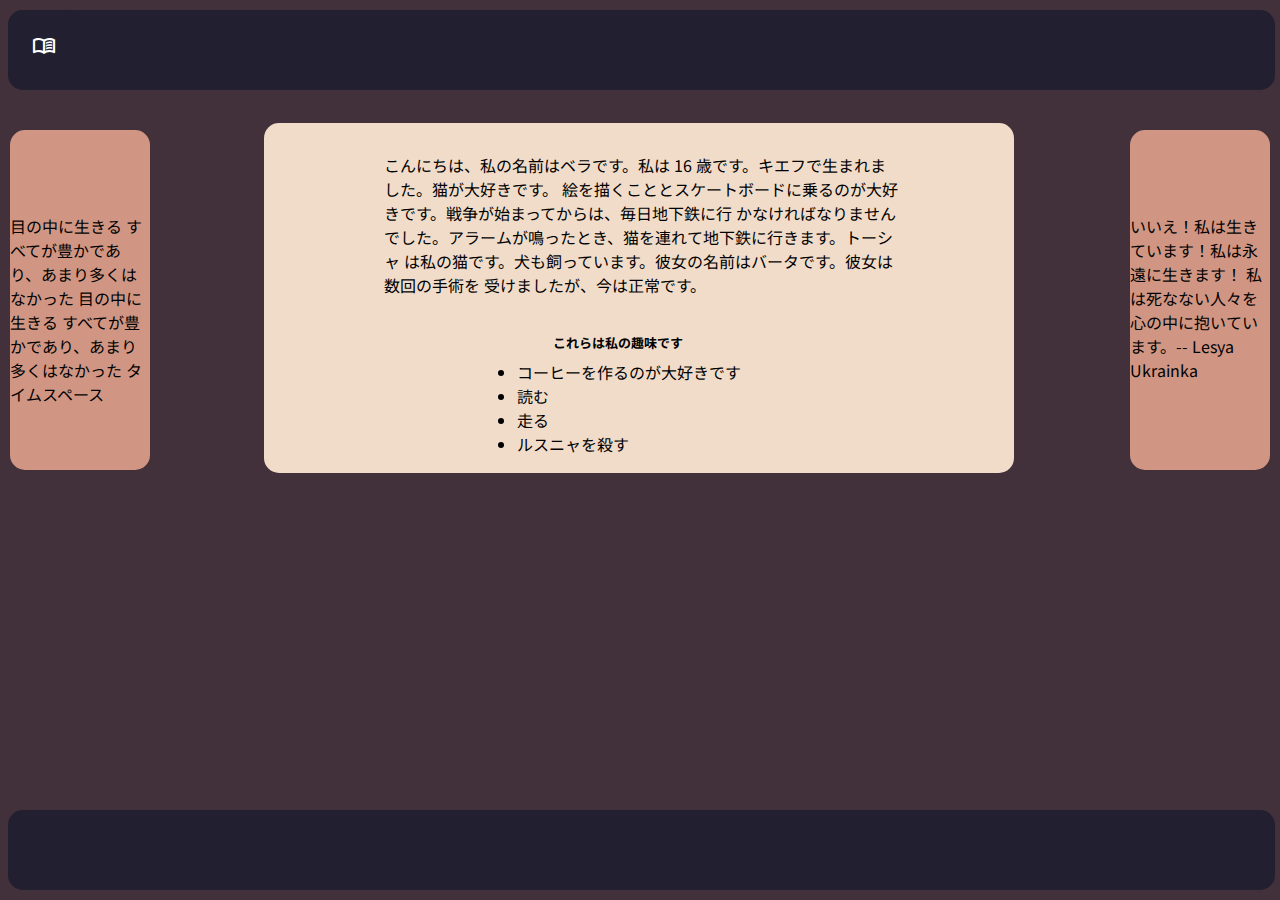
<file: index.html>
<!DOCTYPE html>
<html lang="en">
<head>
    <meta charset="UTF-8">
    <meta name="viewport" content="width=device-width, initial-scale=1.0">
    <link rel="stylesheet" type="text/css" href="style.css" />
    <link rel="stylesheet" href="https://fonts.googleapis.com/css2?family=Material+Symbols+Outlined:opsz,wght,FILL,GRAD@20..48,100..700,0..1,-50..200" />
    <link rel="stylesheet" href="https://fonts.googleapis.com/css2?family=Material+Symbols+Outlined:opsz,wght,FILL,GRAD@24,400,0,0" />
    <title>Hi<3 </title>
</head>
<body class="body">
    <div class="header">
        <div>
        <form action="index2.html" target="_self">
            <button name="first" class="material-symbols-outlined">menu_book</button>
        </div>


    </div>
    <div class="sidebarL">
        
        <p class="font">目の中に生きる
            すべてが豊かであり、あまり多くはなかった
            目の中に生きる
            すべてが豊かであり、あまり多くはなかった
                                               タイムスペース</p>
    </div>
    <div class="sidebarR">
        <p class="font">いいえ！私は生きています！私は永遠に生きます！
            私は死なない人々を心の中に抱いています。-- Lesya Ukrainka</p>
    </div>
    <div class="footer"></div>
    <div class="main">
        
        <p class="zag">こんにちは、私の名前はベラです。私は 16 歳です。キエフで生まれました。猫が大好きです。
            絵を描くこととスケートボードに乗るのが大好きです。戦争が始まってからは、毎日地下鉄に行
            かなければなりませんでした。アラームが鳴ったとき、猫を連れて地下鉄に行きます。トーシャ
            は私の猫です。犬も飼っています。彼女の名前はバータです。彼女は数回の手術を
            受けましたが、今は正常です。</p>
    <ul class="">
<h1 class="zag1">これらは私の趣味です</h1>
        <li class="sep">コーヒーを作るのが大好きです</li>
        <li class="sep">読む</li>
        <li class="sep">走る</li>
        <li class="sep">ルスニャを殺す</li>
    </ul>
    </div>
    
</body>
</html>
</file>
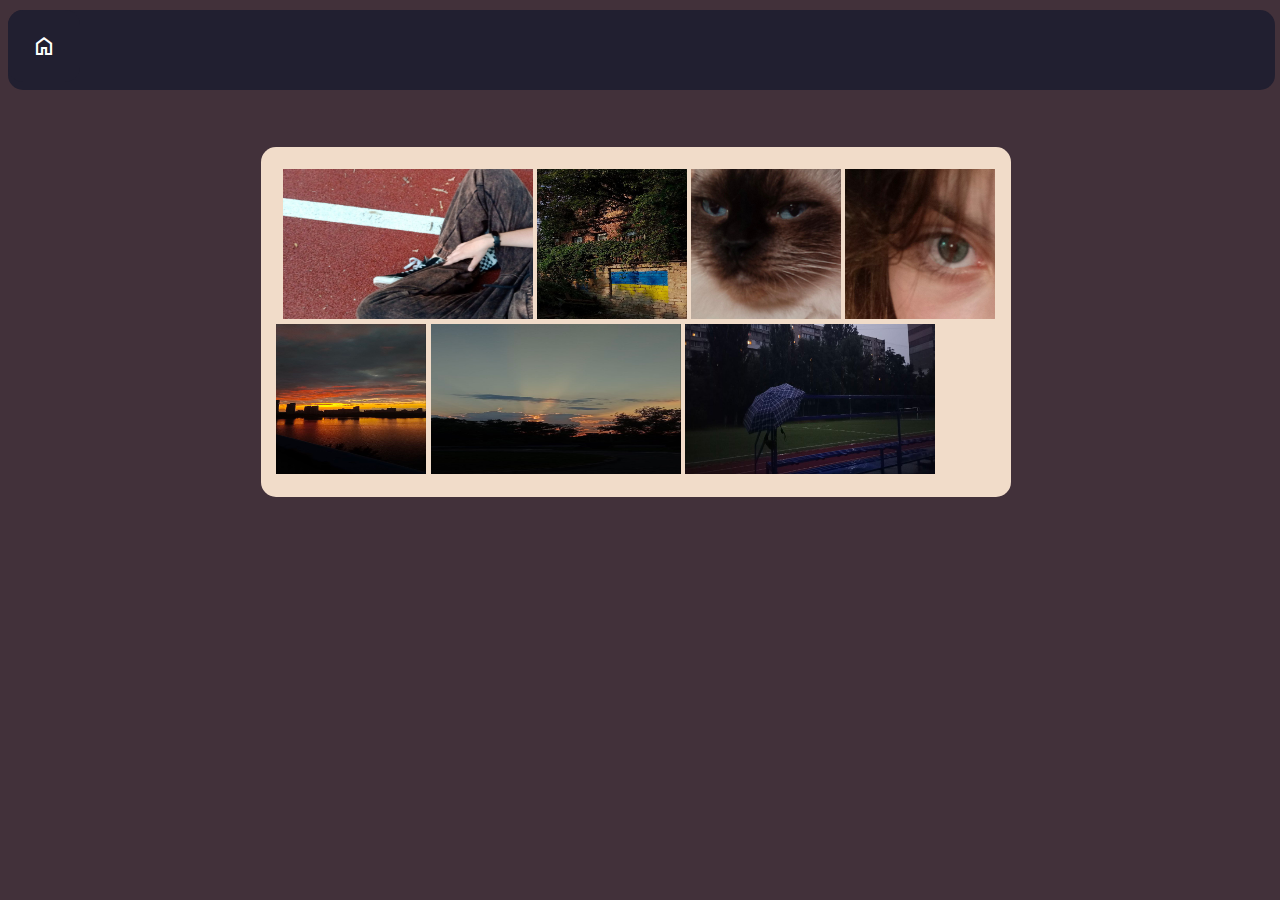
<file: index2.html>
<!DOCTYPE html>
<html lang="en">
<head>
    <meta charset="UTF-8">
    <meta name="viewport" content="width=device-width, initial-scale=1.0">
    <link rel="stylesheet" type="text/css" href="style.css" />
    <link rel="stylesheet" href="https://fonts.googleapis.com/css2?family=Material+Symbols+Outlined:opsz,wght,FILL,GRAD@24,400,0,0" />
    <title>Pics</title>
</head>
<style>
    .photo1{
        height: 150px;
        width: 250px;
        margin-left:1% ;
    }
    .photo2{
        height: 150px;
        width: 150px;
    }
    .photo3{
        height: 150px;
        width: 150px;
    }
    .photo4{
        height: 150px;
        width: 150px;
        
    }
    .photo5{
        margin-left:1px ;
        height: 150px;
        width: 250px;
        
    }
    .photo6{
        height: 150px;
        width: 250px;
        
    }
    .photo7{
        height: 150px;
        width: 150px;
       
    }
    .photos{
        padding-top: 3%;
        margin-left: 2%;
    }
</style>
<body class="body">
    <h1>Love Vira</h1>
    <div class="header">
        <form action="index.html" target="_self">
            <button class="material-symbols-outlined">home</button>
    </div>
    <div class="main1">
        
<div class="photos">
        <img src="1.jpg" class="photo1">
        <img src="2.jpg" class="photo2">
        <img src="3.jpg" class="photo3">
        <img src="4.jpg" class="photo4">
        <img src="5.jpg" class="photo4">
        <img src="6.jpg" class="photo5">
        <img src="7.jpg" class="photo6">
        
    </div>
    </div>
    
</body>
</html>
</file>
<file: style.css>
@import url('https://fonts.googleapis.com/css2?family=Noto+Sans+JP:wght@600&display=swap');
.body{
    background-color:#42313a;
}

.header{
    position: absolute;
    top: 10px;
    background-color:#211f30;
    height: 80px;
    width: 99%;
    font-family: 'Koulen', cursive;
    border-radius: 15px;
}
.sidebarL{
    
    position: absolute;
    left:10px;
    top: 130px;
    background-color:#d09683;
    height: 340px;
    width: 140px;
    font-family: 'Koulen', cursive;
    border-radius: 15px;
}
.sidebarR{
    position: absolute;
    right:10px;
    top: 130px;
    background-color:#d09683;
    height: 340px;
    width: 140px;
    font-family: 'Koulen', cursive;
    border-radius: 15px;
}
.footer{
    position: absolute;
    bottom: 10px;
    background-color:#211f30;
    height: 80px;
    width: 99%;
    font-family: 'Koulen', cursive;
    border-radius: 15px;
}
.main{
    position: absolute;
    height: 350px;
    width: 750px;
    font-family: 'Noto Sans JP', sans-serif;
    background-color:#f1dcc9;
    margin-left: 20%;
    margin-right: 15%;
    margin-top: 9%;
    border-radius: 15px;
}
.main1{
    position: flex;
    height: 350px;
    width: 750px;
    font-family: 'Noto Sans JP', sans-serif;
    background-color:#f1dcc9;
    margin-left: 20%;
    margin-right: 15%;
    margin-top: 7%;
    border-radius: 15px;
}
.zag{
    color: black;
    font-family: 'Noto Sans JP', sans-serif;
    margin-left: 16%;
    margin-right: 15%;
    margin-top: 4%;
    border-radius: 15px;
}
.zag1{
    color: black;
    font-family: 'Noto Sans JP', sans-serif;
    font-size: small;
    margin-left: 35%;
    margin-right: 15%;
    margin-top: 5%;
    border-radius: 15px;
}
.sep{
    margin-left: 30%;   
}

.material-symbols-outlined {
  padding: 1em 1em; /* Расстояние от текста до края */
  background-color:#211f30;  /* Цвет фона */
  color: #fff; /* Цвет текста */
  border: 0; /* Убираем рамку */
  border-radius: 15px;
  font-variation-settings:
  'FILL' 0,
  'wght' 400,
  'GRAD' 0,
  'opsz' 24
    
}

.font{
    margin-top: 60%;
    font-family: 'Noto Sans JP', sans-serif;
}

.material-symbols-outlined {
  font-variation-settings:
  'FILL' 0,
  'wght' 400,
  'GRAD' 0,
  'opsz' 24
}
</file>
